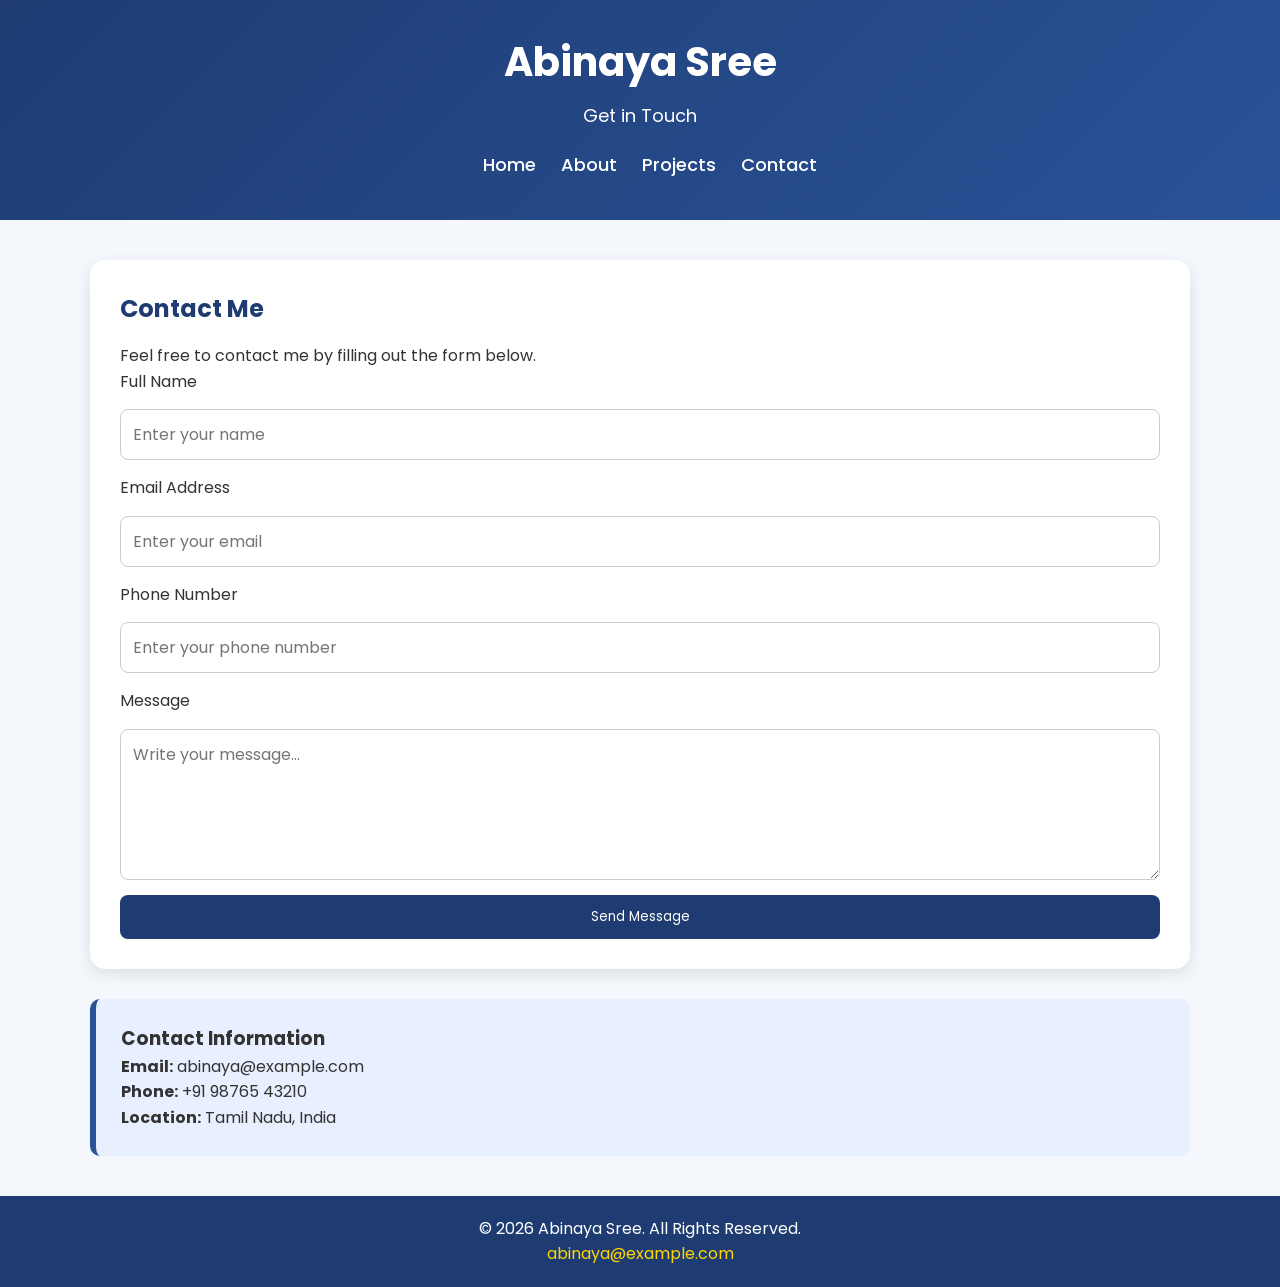
<file: contact.html>
<!DOCTYPE html>
<html lang="en">

<head>
    <meta charset="UTF-8">
    <meta name="viewport" content="width=device-width, initial-scale=1.0">

    <!-- SEO Meta Tags -->
    <meta name="description" content="Contact Abinaya Sree">
    <meta name="keywords" content="Contact, Portfolio, HTML5">
    <meta name="author" content="Abinaya Sree">

    <title>Contact | My Portfolio</title>

    <link rel="stylesheet" href="style.css">
</head>

<body>

    <!-- Header -->
    <header role="banner">

        <h1>Abinaya Sree</h1>
        <p>Get in Touch</p>

        <nav aria-label="Main Navigation">
            <ul>
                <li><a href="index.html">Home</a></li>
                <li><a href="about.html">About</a></li>
                <li><a href="projects.html">Projects</a></li>
                <li><a href="contact.html" aria-current="page">Contact</a></li>
            </ul>
        </nav>

    </header>

    <!-- Main Content -->
    <main>

        <section>

            <h2>Contact Me</h2>

            <p>
                Feel free to contact me by filling out the form below.
            </p>

            <form aria-label="Contact Form">

                <label for="name">Full Name</label>
                <input
                    type="text"
                    id="name"
                    name="name"
                    placeholder="Enter your name"
                    required>

                <label for="email">Email Address</label>
                <input
                    type="email"
                    id="email"
                    name="email"
                    placeholder="Enter your email"
                    required>

                <label for="phone">Phone Number</label>
                <input
                    type="tel"
                    id="phone"
                    name="phone"
                    placeholder="Enter your phone number">

                <label for="message">Message</label>
                <textarea
                    id="message"
                    name="message"
                    rows="5"
                    placeholder="Write your message..."
                    required></textarea>

                <button type="submit">
                    Send Message
                </button>

            </form>

        </section>

        <aside>

            <h3>Contact Information</h3>

            <p><strong>Email:</strong> abinaya@example.com</p>

            <p><strong>Phone:</strong> +91 98765 43210</p>

            <p><strong>Location:</strong> Tamil Nadu, India</p>

        </aside>

    </main>

    <!-- Footer -->
    <footer>

        <p>&copy; 2026 Abinaya Sree. All Rights Reserved.</p>

        <p>
            <a href="mailto:abinaya@example.com">
                abinaya@example.com
            </a>
        </p>

    </footer>

</body>

</html>
</file>
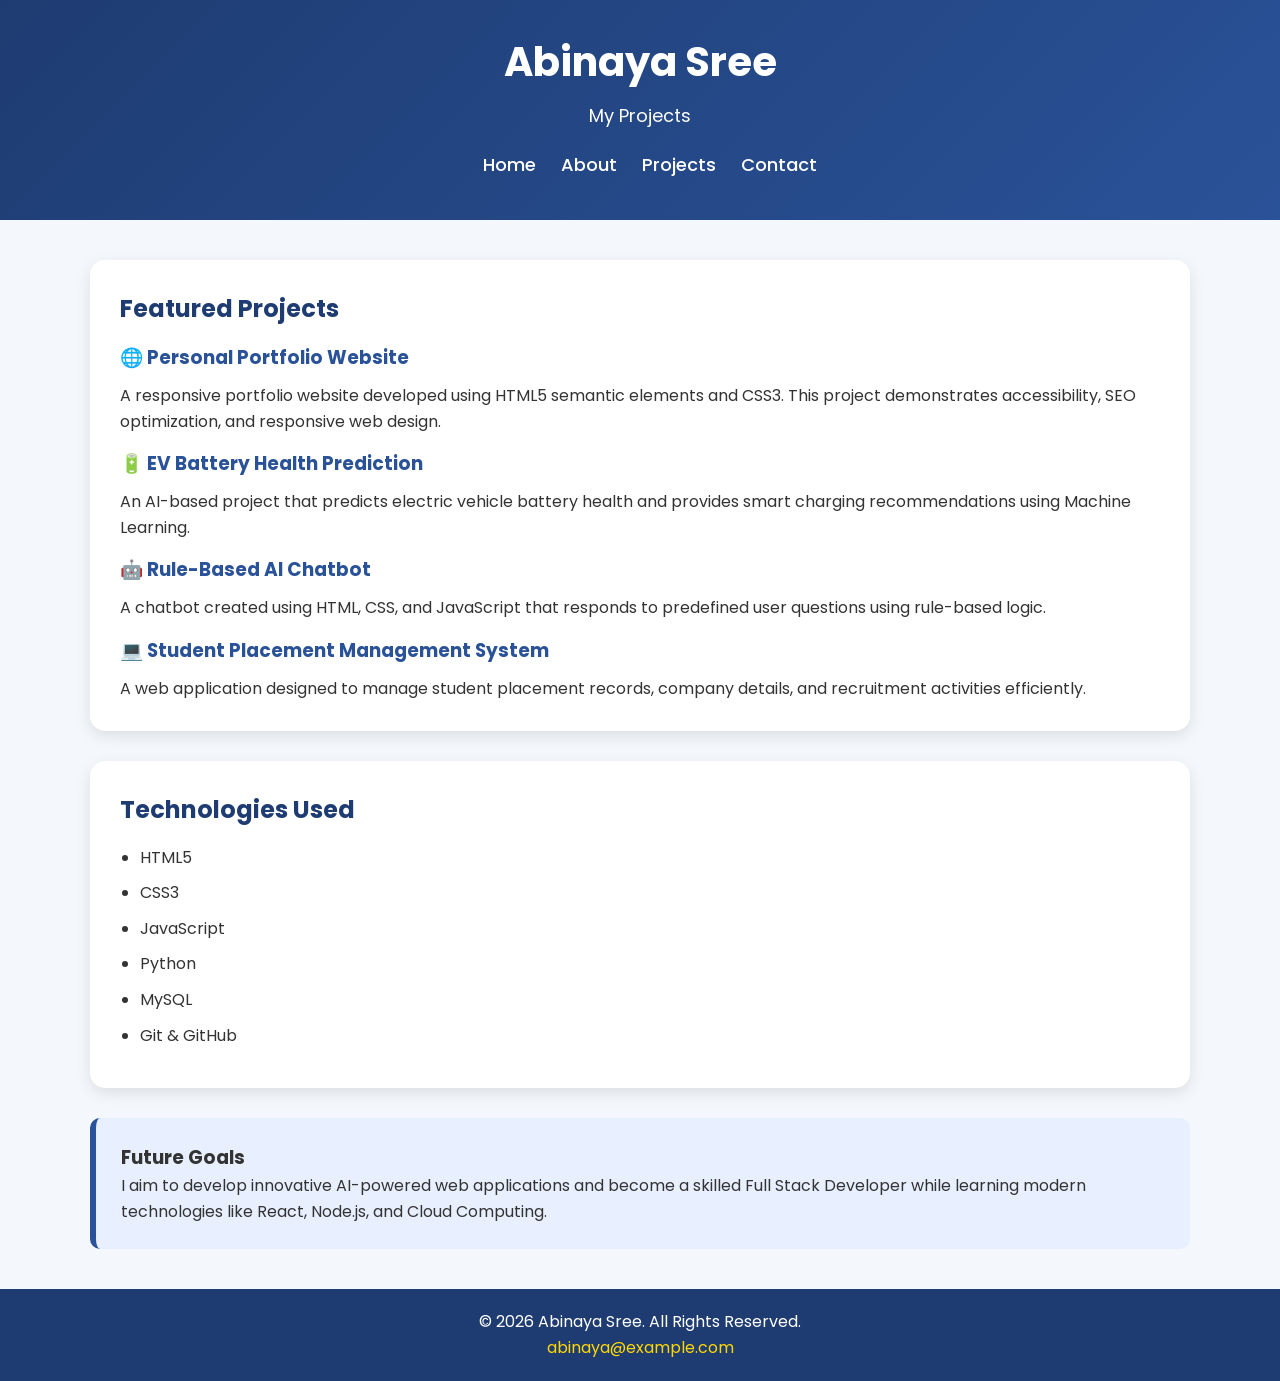
<file: projects.html>
<!DOCTYPE html>
<html lang="en">

<head>
    <meta charset="UTF-8">
    <meta name="viewport" content="width=device-width, initial-scale=1.0">

    <!-- SEO Meta Tags -->
    <meta name="description" content="Projects by Abinaya Sree">
    <meta name="keywords" content="Portfolio, Projects, HTML5, Web Development">
    <meta name="author" content="Abinaya Sree">

    <title>Projects | My Portfolio</title>

    <link rel="stylesheet" href="style.css">
</head>

<body>

    <!-- Header -->
    <header role="banner">

        <h1>Abinaya Sree</h1>
        <p>My Projects</p>

        <nav aria-label="Main Navigation">
            <ul>
                <li><a href="index.html">Home</a></li>
                <li><a href="about.html">About</a></li>
                <li><a href="projects.html" aria-current="page">Projects</a></li>
                <li><a href="contact.html">Contact</a></li>
            </ul>
        </nav>

    </header>

    <!-- Main Content -->
    <main>

        <section>

            <h2>Featured Projects</h2>

            <article>

                <h3>🌐 Personal Portfolio Website</h3>

                <p>
                    A responsive portfolio website developed using
                    HTML5 semantic elements and CSS3. This project
                    demonstrates accessibility, SEO optimization,
                    and responsive web design.
                </p>

            </article>

            <article>

                <h3>🔋 EV Battery Health Prediction</h3>

                <p>
                    An AI-based project that predicts electric vehicle
                    battery health and provides smart charging
                    recommendations using Machine Learning.
                </p>

            </article>

            <article>

                <h3>🤖 Rule-Based AI Chatbot</h3>

                <p>
                    A chatbot created using HTML, CSS, and JavaScript
                    that responds to predefined user questions using
                    rule-based logic.
                </p>

            </article>

            <article>

                <h3>💻 Student Placement Management System</h3>

                <p>
                    A web application designed to manage student
                    placement records, company details,
                    and recruitment activities efficiently.
                </p>

            </article>

        </section>

        <section>

            <h2>Technologies Used</h2>

            <ul>
                <li>HTML5</li>
                <li>CSS3</li>
                <li>JavaScript</li>
                <li>Python</li>
                <li>MySQL</li>
                <li>Git & GitHub</li>
            </ul>

        </section>

        <aside>

            <h3>Future Goals</h3>

            <p>
                I aim to develop innovative AI-powered web applications
                and become a skilled Full Stack Developer while learning
                modern technologies like React, Node.js, and Cloud Computing.
            </p>

        </aside>

    </main>

    <!-- Footer -->
    <footer>

        <p>&copy; 2026 Abinaya Sree. All Rights Reserved.</p>

        <p>
            <a href="mailto:abinaya@example.com">
                abinaya@example.com
            </a>
        </p>

    </footer>

</body>

</html>
</file>
<file: style.css>
/* Google Font */
@import url('https://fonts.googleapis.com/css2?family=Poppins:wght@300;400;500;600;700&display=swap');

*{
    margin:0;
    padding:0;
    box-sizing:border-box;
    font-family:'Poppins',sans-serif;
}

body{
    background:#f4f7fc;
    color:#333;
    line-height:1.6;
}

/* Header */

header{
    background:linear-gradient(135deg,#1e3c72,#2a5298);
    color:white;
    text-align:center;
    padding:30px 20px;
}

header h1{
    font-size:40px;
}

header p{
    margin-top:8px;
    font-size:18px;
}

/* Navigation */

nav{
    margin-top:20px;
}

nav ul{
    display:flex;
    justify-content:center;
    list-style:none;
    gap:25px;
    flex-wrap:wrap;
}

nav a{
    color:white;
    text-decoration:none;
    font-size:18px;
    font-weight:500;
    transition:.3s;
}

nav a:hover{
    color:#ffd700;
}

/* Main */

main{
    width:90%;
    max-width:1100px;
    margin:40px auto;
}

/* Sections */

section{
    background:white;
    padding:30px;
    margin-bottom:30px;
    border-radius:15px;
    box-shadow:0 5px 15px rgba(0,0,0,.1);
    transition:.3s;
}

section:hover{
    transform:translateY(-5px);
}

section h2{
    color:#1e3c72;
    margin-bottom:15px;
}

article{
    margin-top:15px;
}

article h3{
    color:#2a5298;
    margin-bottom:10px;
}

/* Image */

img{
    display:block;
    margin:20px auto;
    width:220px;
    height:220px;
    object-fit:cover;
    border-radius:50%;
    border:5px solid #2a5298;
}

/* Skills */

ul{
    padding-left:20px;
}

li{
    margin-bottom:10px;
}

/* Buttons */

button,
input[type="submit"]{

    background:#1e3c72;
    color:white;
    border:none;
    padding:12px 25px;
    border-radius:8px;
    cursor:pointer;
    transition:.3s;
}

button:hover,
input[type="submit"]:hover{

    background:#2a5298;
}

/* Forms */

form{
    display:flex;
    flex-direction:column;
    gap:15px;
}

input,
textarea{

    padding:12px;
    border:1px solid #ccc;
    border-radius:8px;
    font-size:16px;
}

input:focus,
textarea:focus{

    border-color:#1e3c72;
    outline:none;
}

/* Aside */

aside{

    background:#e8f0ff;
    padding:25px;
    border-left:6px solid #2a5298;
    border-radius:10px;
    margin-top:30px;
}

/* Footer */

footer{

    background:#1e3c72;
    color:white;
    text-align:center;
    padding:20px;
    margin-top:40px;
}

footer a{

    color:#ffd700;
    text-decoration:none;
}

/* Links */

a{

    color:#1e3c72;
    transition:.3s;
}

a:hover{

    color:#ff6600;
}

/* Animation */

section{

    animation:fadeIn 1s ease;
}

@keyframes fadeIn{

    from{

        opacity:0;
        transform:translateY(20px);
    }

    to{

        opacity:1;
        transform:translateY(0);
    }

}

/* Responsive */

@media(max-width:768px){

header h1{

font-size:30px;

}

nav ul{

flex-direction:column;
gap:15px;

}

img{

width:180px;
height:180px;

}

main{

width:95%;

}

section{

padding:20px;

}

}
</file>
